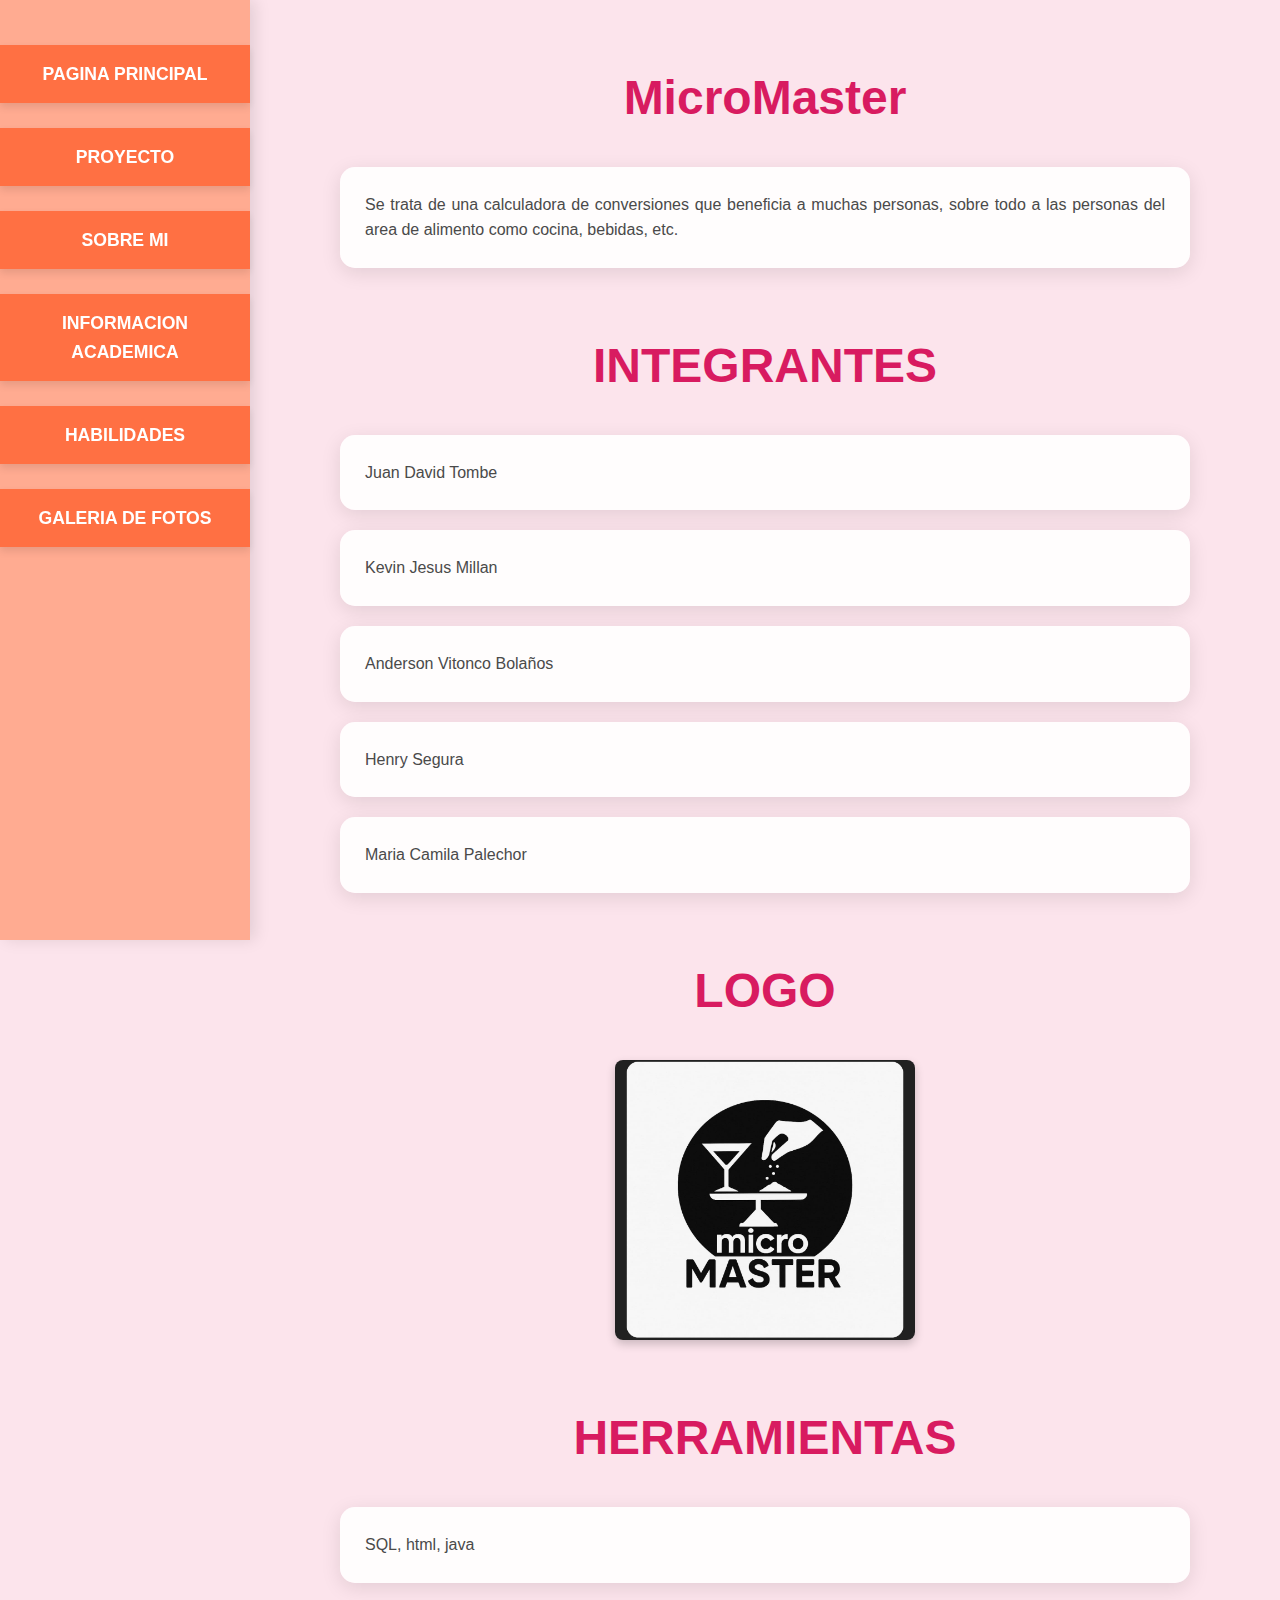
<file: proyecto.html>
<!DOCTYPE html>
<html lang="en">
<head>
    <meta charset="UTF-8">
    <meta name="viewport" content="width=device-width, initial-scale=1.0">
    <title class="p">PROYECTO</title>
    <link rel="stylesheet" href="estilo.css">
    <nav>
        <ul>
            <li><a href="index.html">PAGINA PRINCIPAL</a></li>
            <li><a href="proyecto.html">PROYECTO</a></li>
            <li><a href="quiensoy.html">SOBRE MI</a></li>
            <li><a href="infoacademica.html">INFORMACION ACADEMICA</a></li>
            <li><a href="habilidades.html">HABILIDADES</a></li>
            <li><a href="galeriadefotos.html">GALERIA DE FOTOS</a></li>
        </ul>
    </nav>
</head>
<body>
    <h1>MicroMaster</h1>
    <p>Se trata de una calculadora de conversiones que beneficia a muchas personas, sobre todo a las personas del area de alimento como cocina, bebidas, etc.</p>
    <h1>INTEGRANTES</h1>
    <p>Juan David Tombe</p>
    <p>Kevin Jesus Millan</p>
    <p>Anderson Vitonco Bolaños</p>
    <p>Henry Segura</p>
    <p>Maria Camila Palechor</p>
    <h1>LOGO</h1>
    <img class="img01" src="imagenes.html/MicroMaster.jpg" alt="Logo de MicroMaster">
    <h1>HERRAMIENTAS</h1>
    <p>SQL, html, java</p>
</body>
</html>
</file>
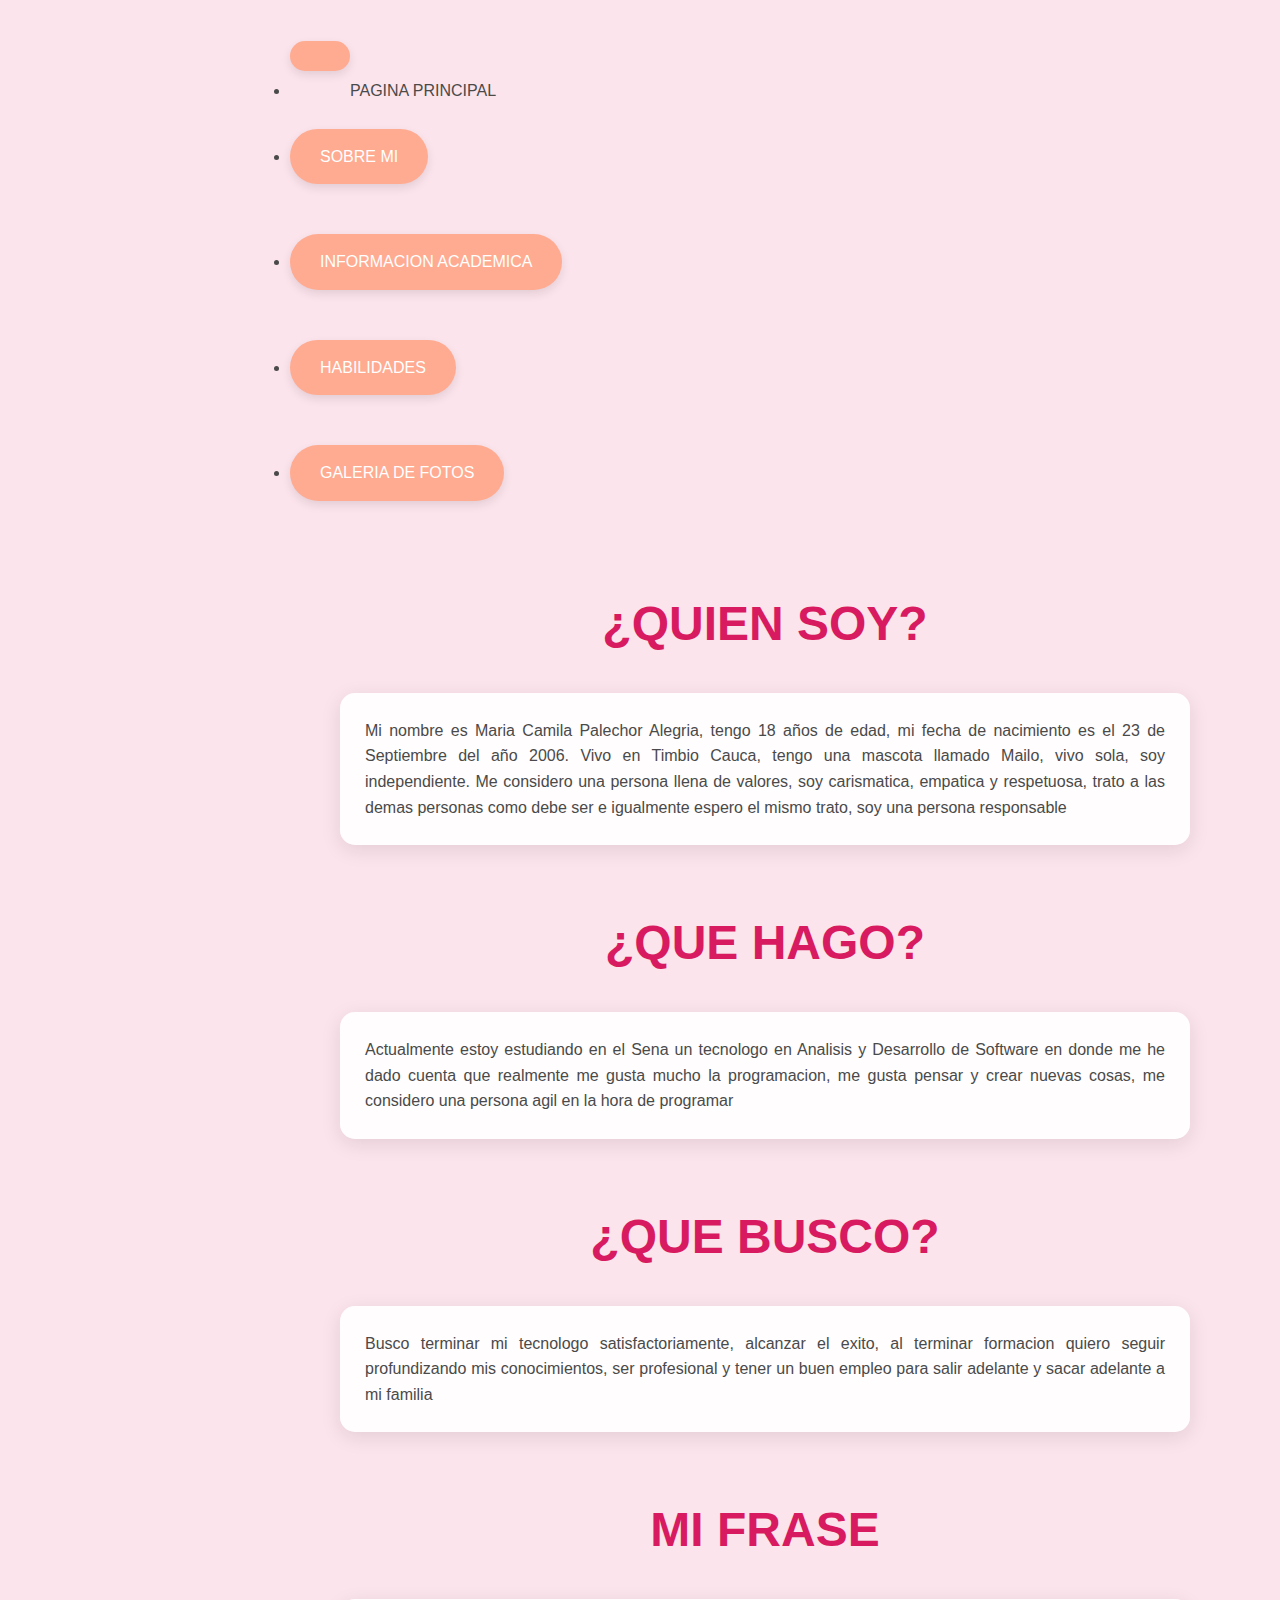
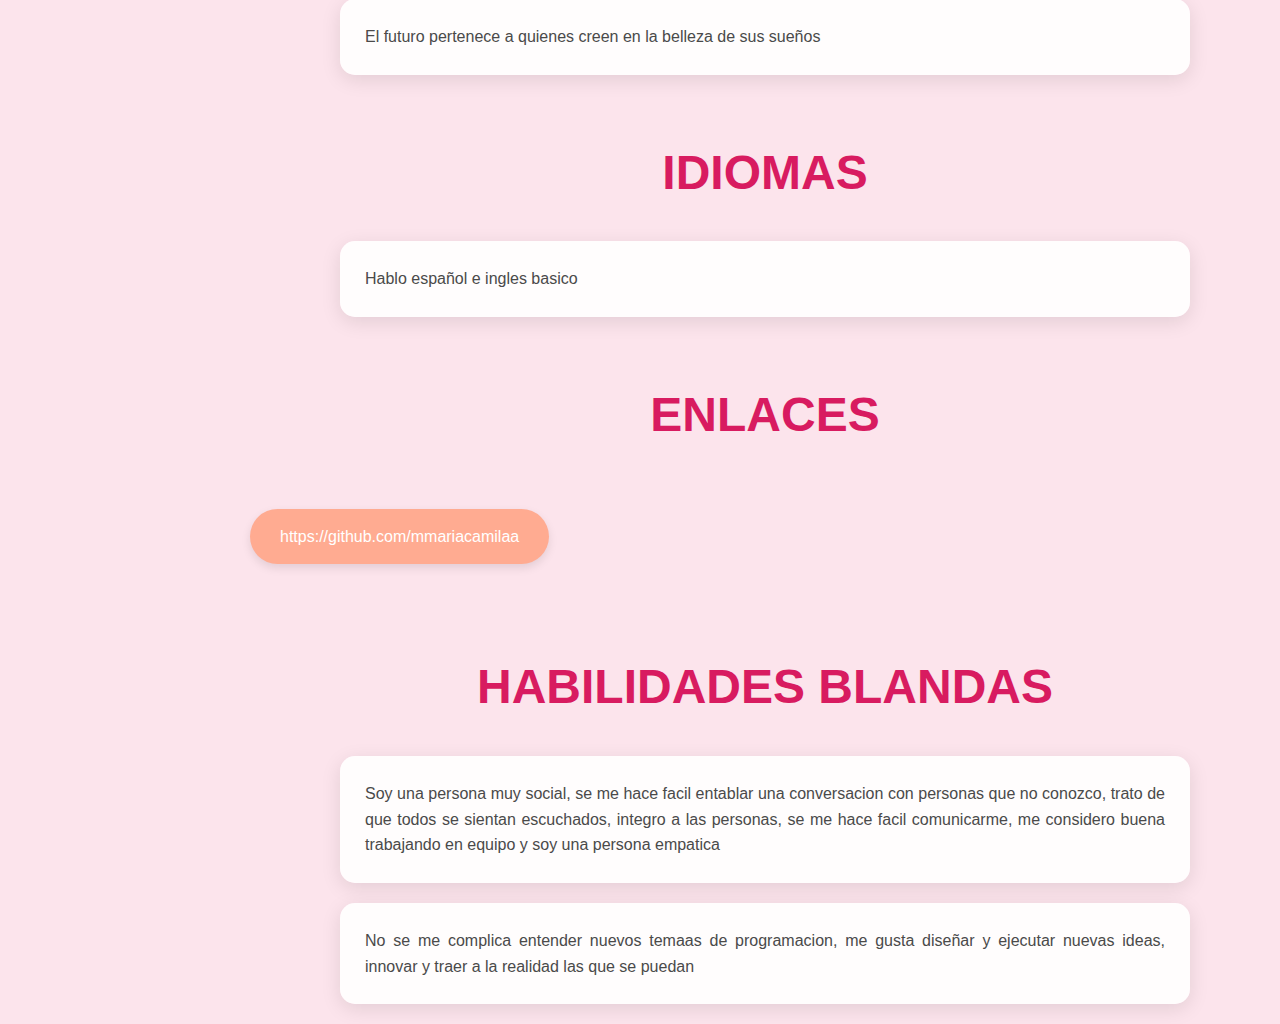
<file: quiensoy.html>
<!DOCTYPE html>
<html lang="en">
<head>
    <meta charset="UTF-8">
    <meta name="viewport" content="width=device-width, initial-scale=1.0">
    <title>SOBRE MI</title>
    <link rel="stylesheet" href="estilo.css"
    <nav>
        <ul>
            <li><a href="index.html"></a>PAGINA PRINCIPAL</li>
            <li><a href="quiensoy.html">SOBRE MI</a></li>
            <li><a href="infoacademica.html">INFORMACION ACADEMICA</a></li>
            <li><a href="habilidades.html">HABILIDADES</a></li>
            <li><a href="galeriadefotos.html">GALERIA DE FOTOS</a></li>
        </ul>
    </nav>
    <h1>¿QUIEN SOY?</h1>
    <p>Mi nombre es Maria Camila Palechor Alegria, tengo 18 años de edad, mi fecha de nacimiento es el 23 de Septiembre del año 2006. Vivo en Timbio Cauca, tengo una mascota llamado Mailo, vivo sola, soy independiente. Me considero una persona llena de valores, soy carismatica, empatica y respetuosa, trato a las demas personas como debe ser e igualmente espero el mismo trato, soy una persona responsable</p>
    <h1>¿QUE HAGO?</h1>
    <p>Actualmente estoy estudiando en el Sena un tecnologo en Analisis y Desarrollo de Software en donde me he dado cuenta que realmente me gusta mucho la programacion, me gusta pensar y crear nuevas cosas, me considero una persona agil en la hora de programar</p>
    <h1>¿QUE BUSCO?</h1>
    <p>Busco terminar mi tecnologo satisfactoriamente, alcanzar el exito, al terminar formacion quiero seguir profundizando mis conocimientos, ser profesional y tener un buen empleo para salir adelante y sacar adelante a mi familia</p>
    <h1>MI FRASE</h1>
    <p>El futuro pertenece a quienes creen en la belleza de sus sueños</p>
    <h1>IDIOMAS</h1>
    <p>Hablo español e ingles basico </p>
    <h1>ENLACES</h1>
    <a href="https://github.com/mmariacamilaa">https://github.com/mmariacamilaa</a>
    <h1>HABILIDADES BLANDAS</h1>
    <p>Soy una persona muy social, se me hace facil entablar una conversacion con personas que no conozco, trato de que todos se sientan escuchados, integro a las personas, se me hace facil comunicarme, me considero buena trabajando en equipo y soy una persona empatica</p>
    <p>No se me complica entender nuevos temaas de programacion, me gusta diseñar y ejecutar nuevas ideas, innovar y traer a la realidad las que se puedan</p>
</head>
<body>
    
</body>
</html>
</file>
<file: estilo.css>
body {
    font-family: 'Quicksand', sans-serif;
    margin: 0;
    padding: 0;
    background-color: #fce4ec;
    color: #4a4a4a;
    line-height: 1.6;
    animation: fadeIn 1s ease-in-out;
    padding-left: 250px;
}

@keyframes fadeIn {
    from { opacity: 0; }
    to { opacity: 1; }
}

nav {
    background-color: #ffab91;
    width: 250px;
    height: 100vh;
    position: fixed;
    top: 0;
    left: 0;
    padding: 20px 0;
    box-shadow: 5px 0 15px rgba(0, 0, 0, 0.1);
    display: flex;
    flex-direction: column;
    justify-content: flex-start;
    animation: slideInLeft 0.8s ease-out;
    z-index: 100;
}

@keyframes slideInLeft {
    from { transform: translateX(-100%); }
    to { transform: translateX(0); }
}

nav ul {
    list-style-type: none;
    margin: 0;
    padding: 0;
    width: 100%;
}

nav li {
    width: 100%;
    margin-bottom: 10px;
}

nav a {
    color: #fff;
    text-decoration: none;
    font-weight: 700;
    font-size: 1.1em;
    padding: 15px 25px;
    display: block;
    transition: all 0.4s ease;
    border-radius: 0;
    position: relative;
    overflow: hidden;
    z-index: 1;
}

nav a::before {
    content: '';
    position: absolute;
    top: 0;
    left: 0;
    width: 100%;
    height: 100%;
    background-color: rgba(255, 255, 255, 0.2);
    transform: scaleX(0);
    transform-origin: left;
    transition: transform 0.4s ease;
    z-index: -1;
}

nav a:hover::before {
    transform: scaleX(1);
}

nav a:hover {
    background-color: rgba(255, 255, 255, 0.1);
    transform: translateX(10px);
}

nav a[href="index.html"],
nav a[href="proyecto.html"],
nav a[href="quiensoy.html"],
nav a[href="infoacademica.html"],
nav a[href="habilidades.html"],
nav a[href="galeriadefotos.html"] {
    background-color: #ff7043;
    box-shadow: 0 4px 8px rgba(0, 0, 0, 0.1);
}

h1 {
    text-align: center;
    color: #d81b60;
    margin: 60px auto 30px auto;
    font-size: 3em;
    position: relative;
    animation: popIn 0.6s ease-out;
}

@keyframes popIn {
    from { transform: scale(0.8); opacity: 0; }
    to { transform: scale(1); opacity: 1; }
}

p {
    max-width: 800px;
    margin: 20px auto;
    padding: 25px;
    background-color: rgba(255, 255, 255, 0.9);
    border-radius: 15px;
    box-shadow: 0 5px 20px rgba(0, 0, 0, 0.1);
    text-align: justify;
    transition: transform 0.3s ease, box-shadow 0.3s ease;
}

p:hover {
    transform: translateY(-5px);
    box-shadow: 0 8px 25px rgba(0, 0, 0, 0.15);
}

a {
    display: inline-block;
    text-align: center;
    max-width: 800px;
    margin: 25px auto;
    padding: 15px 30px;
    background-color: #ffab91;
    color: #fff;
    text-decoration: none;
    border-radius: 50px;
    transition: all 0.4s ease;
    box-shadow: 0 4px 10px rgba(0, 0, 0, 0.1);
}

a:hover {
    background-color: #ff7043;
    transform: scale(1.05);
}

.gallery-container {
    padding: 40px 20px;
    display: grid;
    grid-template-columns: repeat(auto-fit, minmax(280px, 1fr));
    gap: 25px;
    justify-items: center;
}

.gallery-item img {
    width: 100%;
    height: 300px;
    object-fit: cover;
    border-radius: 15px;
    box-shadow: 0 6px 15px rgba(0, 0, 0, 0.15);
    transition: all 0.4s ease;
}

.gallery-item img:hover {
    transform: rotate(2deg) scale(1.05);
    box-shadow: 0 10px 25px rgba(0, 0, 0, 0.25);
}

.img01 {
    display: block;
    max-width: 300px;
    height: auto;
    margin: 20px auto;
    border-radius: 8px;
    box-shadow: 0 4px 10px rgba(0, 0, 0, 0.2);
}
</file>
